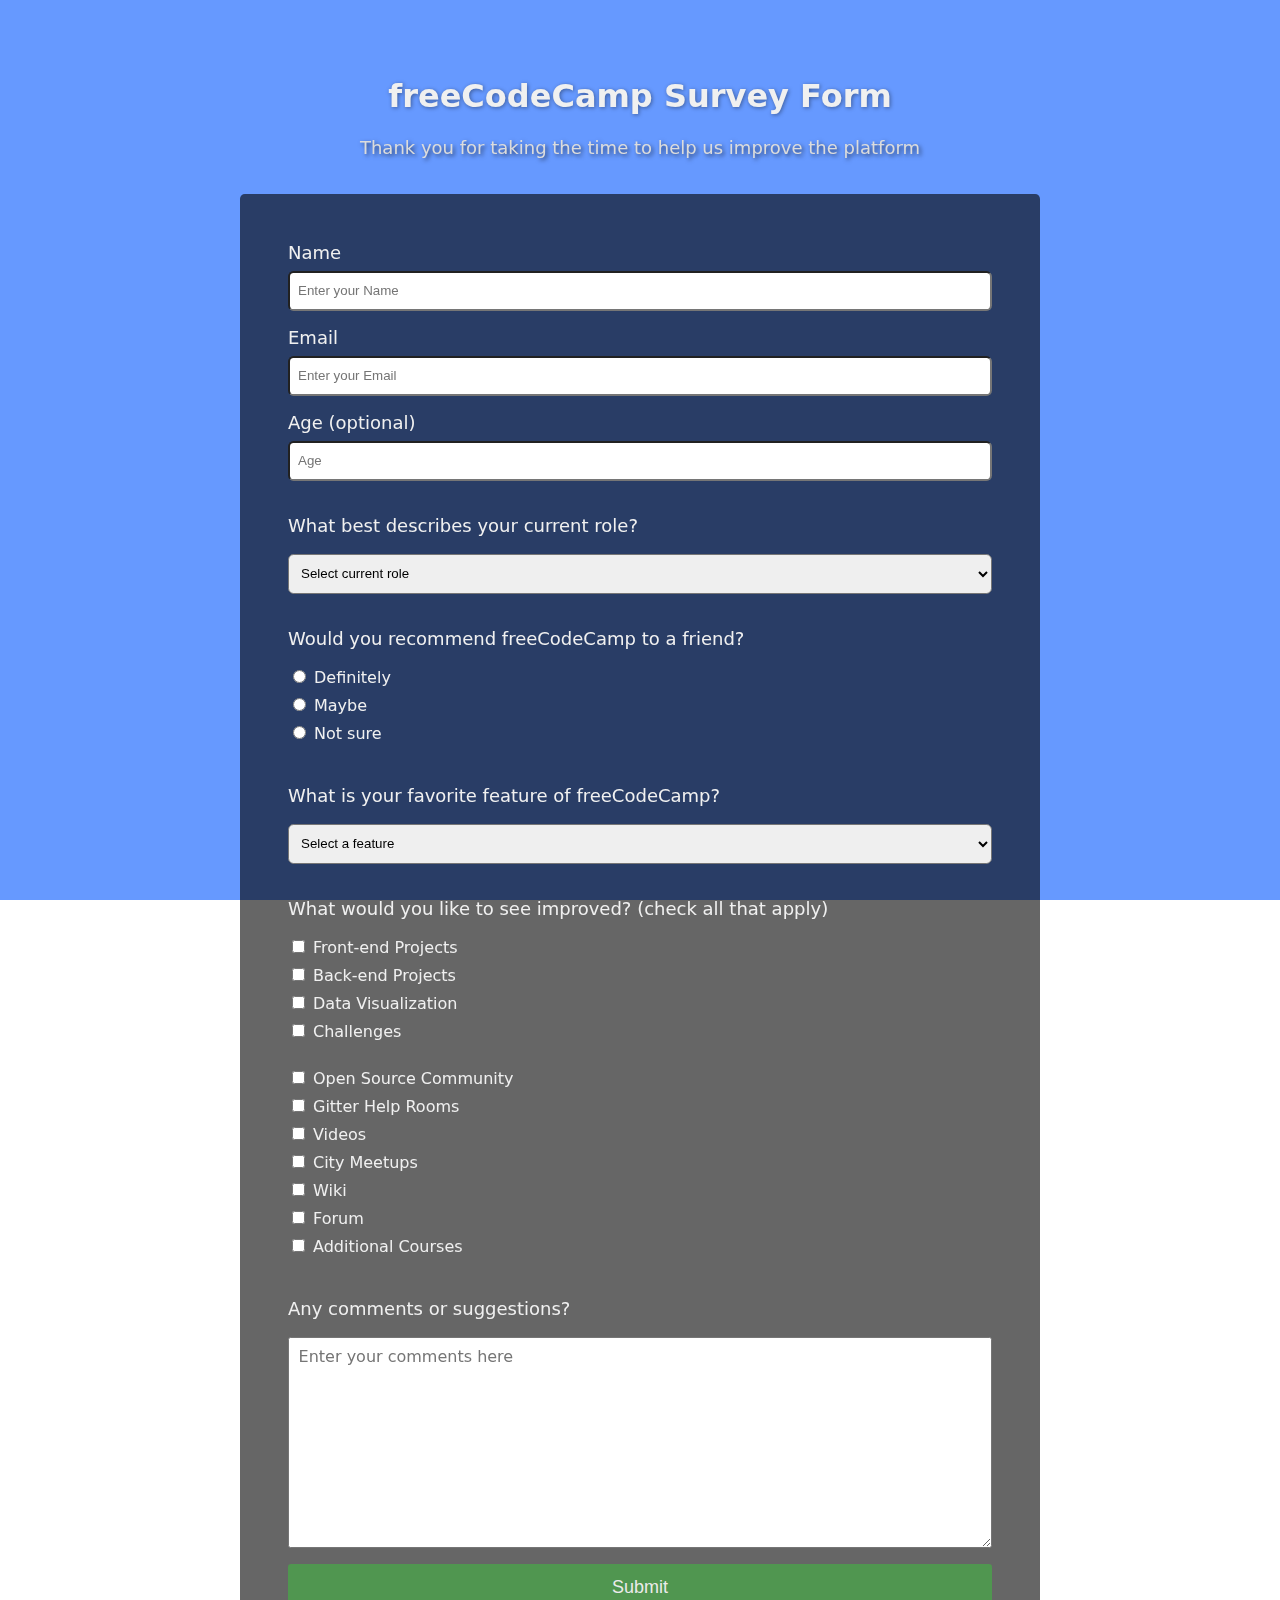
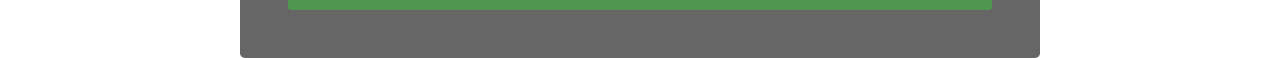
<file: SurveyForm/index.html>
<!DOCTYPE html>
<html lang="en">
<head>
  <meta charset="UTF-8" />
  <title>Survey Form for freeCodeCamp.org</title>
  <link rel="stylesheet" type="text/css" href="styles.css" />
  <meta name="viewport" content="device-width, initial-scale=1.0" />
</head>
<body>
  <main id="main">
    <div id="overlay"></div>
    <div id="form-page" class="form-page">
      <h1 id="title">freeCodeCamp Survey Form</h1>
      <p id="description">Thank you for taking the time to help us improve the platform</p>
      <form id="survey-form" class="survey-form" action="#">
        <div class="form-items">
          <label id="name-label" class="label-control" for="name">Name</label>
          <input id="name" class="input-control" name="name" type="text" placeholder="Enter your Name" required="required" />
        </div>
        <div class="form-items">
          <label id="email-label" class="label-control" for="email">Email</label>
          <input id="email" class="input-control" name="email" type="email" placeholder="Enter your Email" required="required" />
        </div>
        <div class="form-items">
          <label id="number-label" class="label-control" for="number">Age (optional)</label>
          <input id="number" class="input-control" name="age" type="number" min="10" max="99" placeholder="Age" />
        </div>
        <div class="form-items">
          <p>What best describes your current role?</p>
          <select id="role" class="input-control" name="role" required="">
            <option value="" disabled="" selected="">Select current role</option>
            <option value="student">Student</option>
            <option value="job">Full Time Job</option>
            <option value="learner">Full Time Learner</option>
            <option value="preferNo">Prefer not to say</option>
            <option value="other">Other</option>
          </select>
        </div>
        <div class="form-items">
          <p>Would you recommend freeCodeCamp to a friend?</p>
          <div class="checkbox-group-control">
            <label for="definitely" class="checkbox-control">
              <input id="definitely" name="recommend?" type="radio" value="definitely" required="required" />Definitely
            </label>
            <label for="maybe" class="checkbox-control">
              <input id="maybe" name="recommend?" type="radio" value="maybe" />Maybe </label>
            <label for="not-sure" class="checkbox-control">
              <input id="not-sure" name="recommend?" type="radio" value="not-sure" />Not sure
            </label>
          </div>
        </div>
        <div class="form-items">
          <p>What is your favorite feature of freeCodeCamp?</p>
          <select id="dropdown" class="input-control" name="dropdown" required="required">
            <option value="" disabled="" selected="">Select a feature</option>
            <option value="challenges">Challenges</option>
            <option value="projects">Projects</option>
            <option value="community">Community</option>
            <option value="open-source">Open Source</option>
          </select>
        </div>
        <div class="form-items">
          <p>What would you like to see improved? (check all that apply)</p>
          <div class="checkbox-group-control">
            <label class="checkbox-control" for="front-end-projects">
              <input id="front-end-projects" name="front-end-projects" value="front-end-project" type="checkbox" />Front-end Projects
            </label>
            <label class="checkbox-control" for="back-end-projects">
              <input id="back-end-projects" name="back-end-projects" value="back-end-projects" type="checkbox" />Back-end Projects
            </label>
            <label class="checkbox-control" for="data-visualization">
              <input id="data-visualization" name="data-visualization" value="data-visualization" type="checkbox" />Data Visualization
            </label>
            <label class="checkbox-control" for="challenges">
              <input id="challenges" name="challenges" value="challenges" type="checkbox" />Challenges
            </label><br />
            <label class="checkbox-control" for="open-source-community">
              <input id="open-source-community" name="open-source-community" value="open-source-community" type="checkbox" />Open Source Community
            </label>
            <label class="checkbox-control" for="gitter-help-rooms">
              <input id="gitter-help-rooms" name="gitter-help-rooms" value="gitter-help-rooms" type="checkbox" />Gitter Help Rooms
            </label>
            <label class="checkbox-control" for="videos">
              <input id="videos" name="videos" value="videos" type="checkbox" />Videos
            </label>
            <label class="checkbox-control" for="city-meetups">
              <input id="city-meetups" name="city-meetups" value="city-meetups" type="checkbox" />City Meetups
            </label>
            <label class="checkbox-control" for="wiki">
              <input id="wiki" name="wiki" value="wiki" type="checkbox" />Wiki
            </label>
            <label class="checkbox-control" for="forum">
              <input id="forum" name="forum" value="forum" type="checkbox" />Forum
            </label>
            <label class="checkbox-control" for="additional-courses">
              <input id="additional-courses" name="additional-courses" value="additional-course" type="checkbox" />Additional Courses
            </label>
          </div>
        </div>
        <div class="form-items">
          <div class="comment-control">
            <p>Any comments or suggestions?</p>
            <textarea id="comment" name="comment" cols="30" rows="10" placeholder="Enter your comments here"></textarea>
          </div>
        </div>
        <button id="submit" class="form-submit" type="button btn-primary" name="submit">Submit</button>
      </form>
      <script type="text/javascript" src="https://cdn.freecodecamp.org/testable-projects-fcc/v1/bundle.js"></script>
    </div>
  </main>
</body>
</html>
</file>
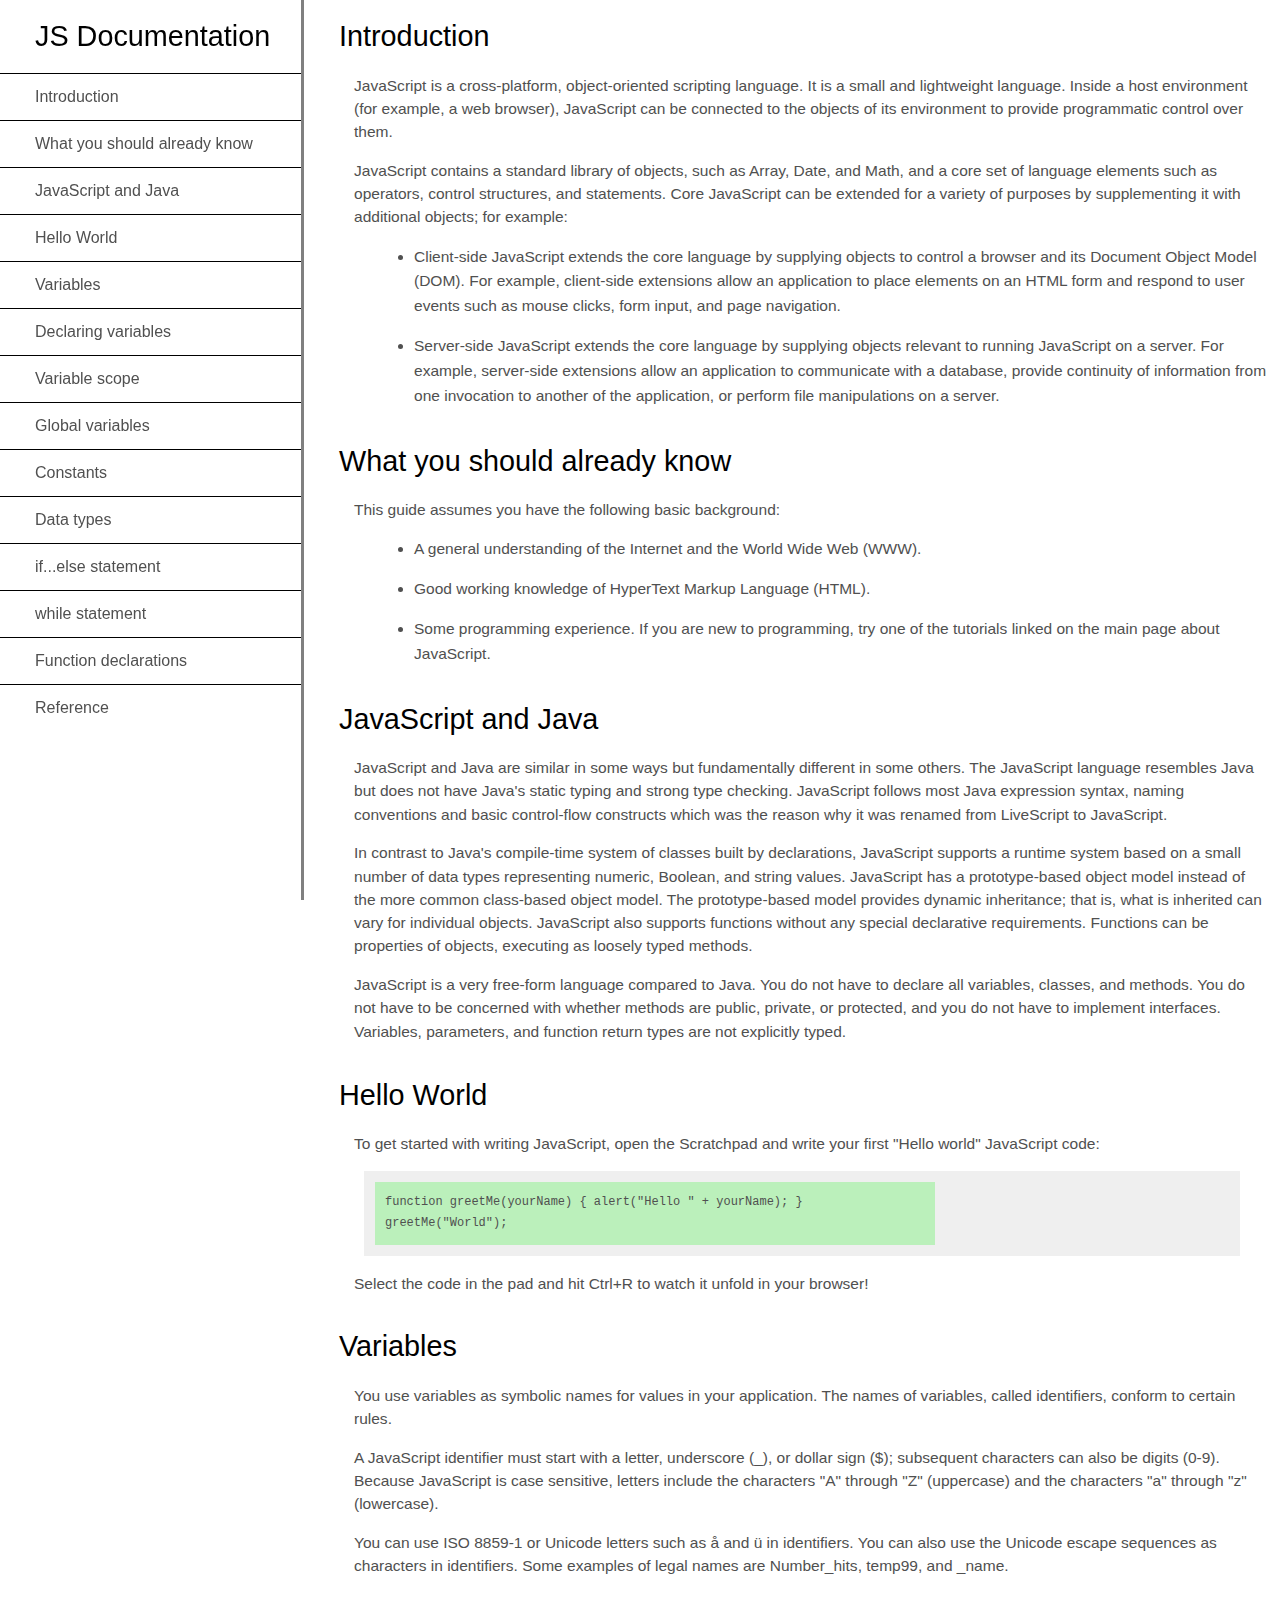
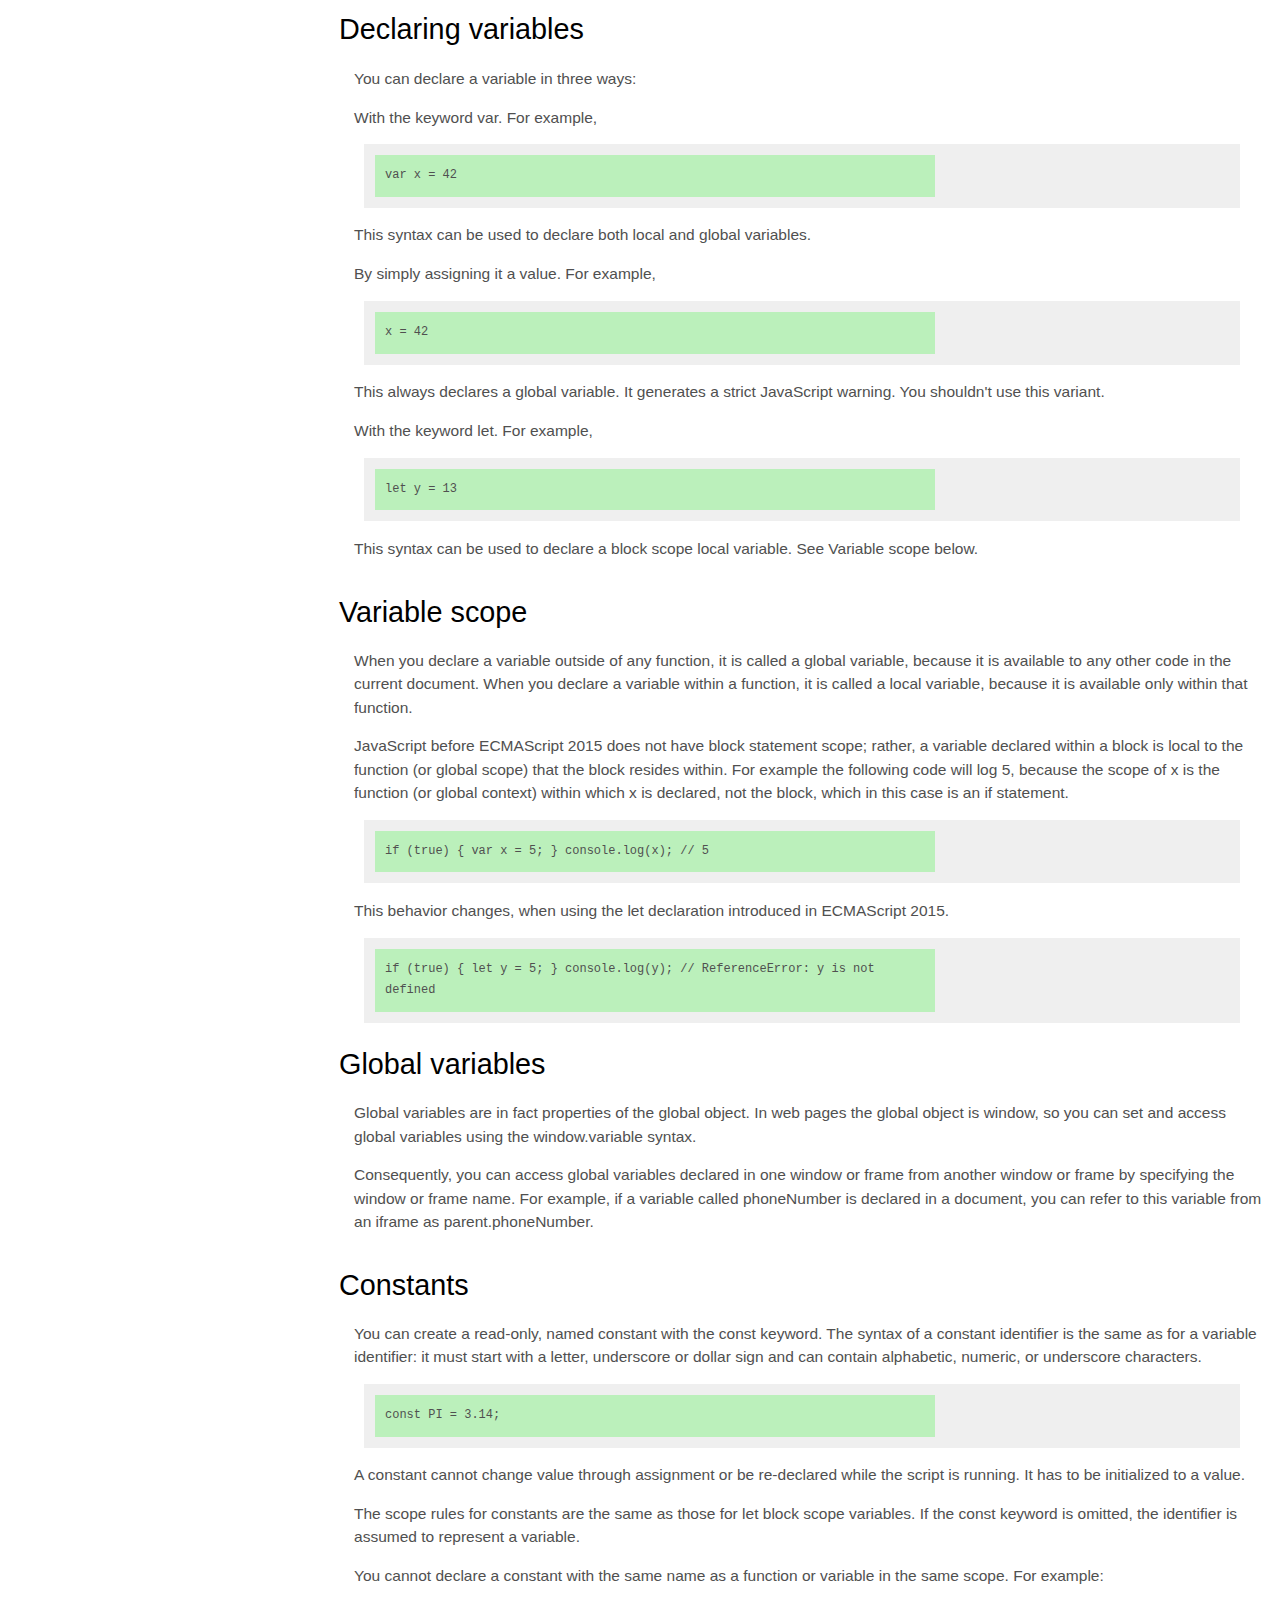
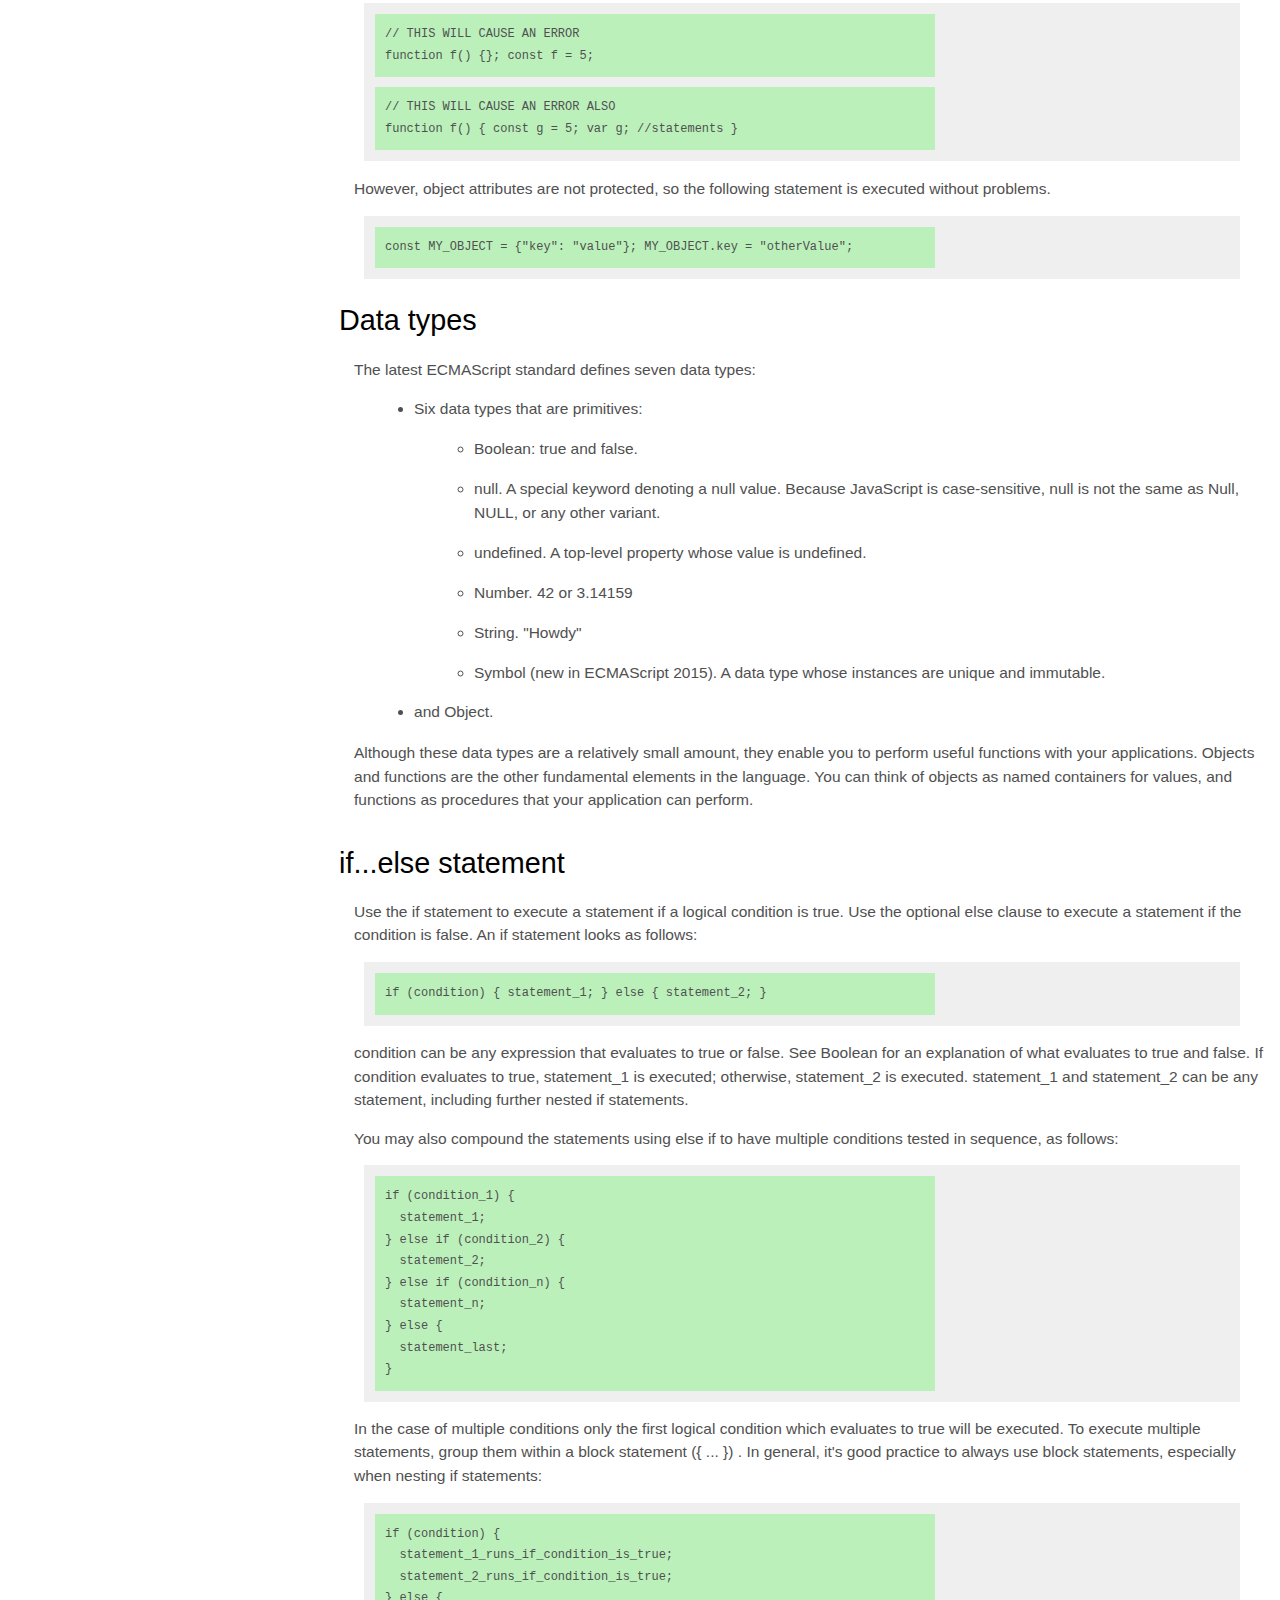
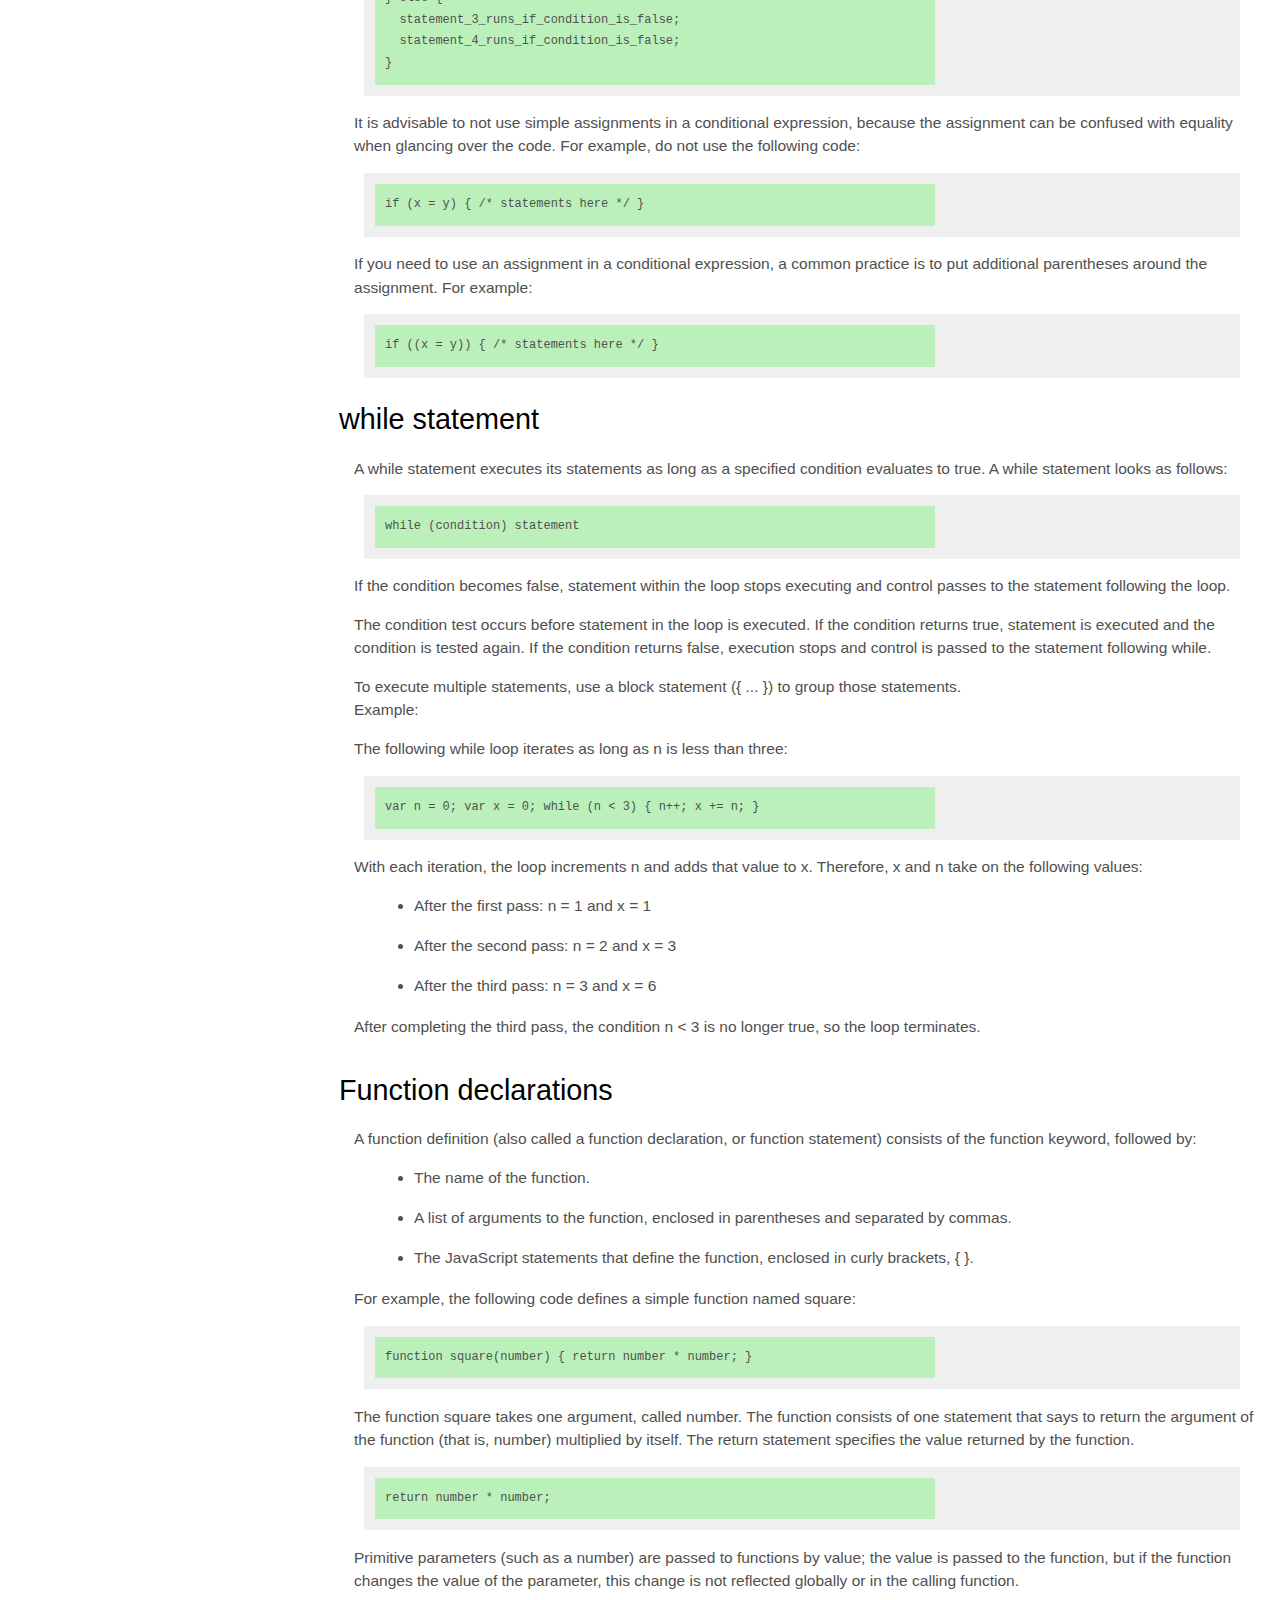
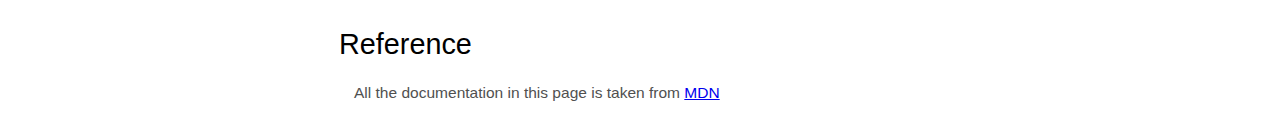
<file: TechnicalDocumentation/index.html>
<!DOCTYPE html>
<html lang="en">
<head>
  <meta charset="UTF-8" />
  <title>Javascript Technical Documenation</title>
  <meta name="viewport" content="width=device-width, initial-scale=1" />
  <link rel="stylesheet" type="text/css" href="./styles.css" />
</head>
<body>
  <nav id="navbar">
    <header>JS Documentation</header>
    <ul>
      <li><a class="nav-link" href="#Introduction">Introduction</a></li>
      <li><a class="nav-link" href="#What_you_should_already_know">What you should already know</a></li>
      <li><a class="nav-link" href="#JavaScript_and_Java">JavaScript and Java</a></li>
      <li><a class="nav-link" href="#Hello_World">Hello World</a></li>
      <li><a class="nav-link" href="#Variables">Variables</a></li>
      <li><a class="nav-link" href="#Declaring_variables">Declaring variables</a></li>
      <li><a class="nav-link" href="#Variable_scope">Variable scope</a></li>
      <li><a class="nav-link" href="#Global_variables">Global variables</a></li>
      <li><a class="nav-link" href="#Constants">Constants</a></li>
      <li><a class="nav-link" href="#Data_types">Data types</a></li>
      <li><a class="nav-link" href="#if...else_statement">if...else statement</a></li>
      <li><a class="nav-link" href="#while_statement">while statement</a></li>
      <li><a class="nav-link" href="#Function_declarations">Function declarations</a></li>
      <li><a class="nav-link" href="#Reference">Reference</a></li>
    </ul>
  </nav>
  <main id="main-doc">
    <section id="Introduction" class="main-section">
      <header>Introduction</header>
      <p>JavaScript is a cross-platform, object-oriented scripting language. It is a small and lightweight language. Inside a host environment (for example, a web browser), JavaScript can be connected to the objects of its environment to provide programmatic control over them.</p>
      <p>JavaScript contains a standard library of objects, such as Array, Date, and Math, and a core set of language elements such as operators, control structures, and statements. Core JavaScript can be extended for a variety of purposes by supplementing it with additional objects; for example: </p>
      <ul>
        <li>Client-side JavaScript extends the core language by supplying objects to control a browser and its Document Object Model (DOM). For example, client-side extensions allow an application to place elements on an HTML form and respond to user events such as mouse clicks, form input, and page navigation.</li>
        <li> Server-side JavaScript extends the core language by supplying objects relevant to running JavaScript on a server. For example, server-side extensions allow an application to communicate with a database, provide continuity of information from one invocation to another of the application, or perform file manipulations on a server. </li>
      </ul>
    </section>
    <section id="What_you_should_already_know" class="main-section">
      <header>What you should already know</header>
      <p>This guide assumes you have the following basic background:</p>
      <ul>
        <li>A general understanding of the Internet and the World Wide Web (WWW).</li>
        <li>Good working knowledge of HyperText Markup Language (HTML).</li>
        <li>Some programming experience. If you are new to programming, try one of the tutorials linked on the main page about JavaScript.</li>
      </ul>
    </section>
    <section id="JavaScript_and_Java" class="main-section">
      <header>JavaScript and Java</header>
      <p>JavaScript and Java are similar in some ways but fundamentally different in some others. The JavaScript language resembles Java but does not have Java's static typing and strong type checking. JavaScript follows most Java expression syntax, naming conventions and basic control-flow constructs which was the reason why it was renamed from LiveScript to JavaScript.</p>
      <p>In contrast to Java's compile-time system of classes built by declarations, JavaScript supports a runtime system based on a small number of data types representing numeric, Boolean, and string values. JavaScript has a prototype-based object model instead of the more common class-based object model. The prototype-based model provides dynamic inheritance; that is, what is inherited can vary for individual objects. JavaScript also supports functions without any special declarative requirements. Functions can be properties of objects, executing as loosely typed methods.</p>
      <p>JavaScript is a very free-form language compared to Java. You do not have to declare all variables, classes, and methods. You do not have to be concerned with whether methods are public, private, or protected, and you do not have to implement interfaces. Variables, parameters, and function return types are not explicitly typed.</p>
    </section>
    <section id="Hello_World" class="main-section">
      <header>Hello World</header>
      <p>To get started with writing JavaScript, open the Scratchpad and write your first "Hello world" JavaScript code:</p>
      <div class="code-container">
        <code>
          <p>function greetMe(yourName) { alert("Hello " + yourName); }<br />greetMe("World");</p>
        </code>
      </div>
      <p>Select the code in the pad and hit Ctrl+R to watch it unfold in your browser!</p>
    </section>
    <section id="Variables" class="main-section">
      <header>Variables</header>
      <p> You use variables as symbolic names for values in your application. The names of variables, called identifiers, conform to certain rules.</p>
      <p>A JavaScript identifier must start with a letter, underscore (_), or dollar sign ($); subsequent characters can also be digits (0-9). Because JavaScript is case sensitive, letters include the characters "A" through "Z" (uppercase) and the characters "a" through "z" (lowercase).</p>
      <p>You can use ISO 8859-1 or Unicode letters such as å and ü in identifiers. You can also use the Unicode escape sequences as characters in identifiers. Some examples of legal names are Number_hits, temp99, and _name.</p>
    </section>
    <section id="Declaring_variables" class="main-section">
      <header>Declaring variables</header>
      <p>You can declare a variable in three ways:</p>
      <p>With the keyword var. For example,</p>
      <div class="code-container">
        <code>
          <p>var x = 42</p>
        </code>
      </div>
      <p>This syntax can be used to declare both local and global variables.</p>
      <p>By simply assigning it a value. For example,</p>
      <div class="code-container">
        <code>
          <p>x = 42</p>
        </code>
      </div>
      <p>This always declares a global variable. It generates a strict JavaScript warning. You shouldn't use this variant.</p>
      <p>With the keyword let. For example,</p>
      <div class="code-container">
        <code>
          <p>let y = 13</p>
        </code>
      </div>
      <p>This syntax can be used to declare a block scope local variable. See Variable scope below.</p>
    </section>
    <section id="Variable_scope" class="main-section">
      <header>Variable scope</header>
      <p>When you declare a variable outside of any function, it is called a global variable, because it is available to any other code in the current document. When you declare a variable within a function, it is called a local variable, because it is available only within that function.</p>
      <p>JavaScript before ECMAScript 2015 does not have block statement scope; rather, a variable declared within a block is local to the function (or global scope) that the block resides within. For example the following code will log 5, because the scope of x is the function (or global context) within which x is declared, not the block, which in this case is an if statement.</p>
      <div class="code-container">
      <code>
        <p>if (true) { var x = 5; } console.log(x); // 5</p>
      </code>
      </div>
      <p>This behavior changes, when using the let declaration introduced in ECMAScript 2015.</p>
      <div class="code-container">
        <code>
          <p>if (true) { let y = 5; } console.log(y); // ReferenceError: y is not defined</p>
        </code>
      </div>
    </section>
    <section id="Global_variables" class="main-section">
      <header>Global variables</header>
      <p>Global variables are in fact properties of the global object. In web pages the global object is window, so you can set and access global variables using the window.variable syntax.</p>
      <p>Consequently, you can access global variables declared in one window or frame from another window or frame by specifying the window or frame name. For example, if a variable called phoneNumber is declared in a document, you can refer to this variable from an iframe as parent.phoneNumber.</p>
    </section>
    <section id="Constants" class="main-section">
      <header>Constants</header>
      <p>You can create a read-only, named constant with the const keyword. The syntax of a constant identifier is the same as for a variable identifier: it must start with a letter, underscore or dollar sign and can contain alphabetic, numeric, or underscore characters.</p>
      <div class="code-container">
        <code>
          <p>const PI = 3.14;</p>
        </code>
      </div>
      <p>A constant cannot change value through assignment or be re-declared while the script is running. It has to be initialized to a value.</p>
      <p>The scope rules for constants are the same as those for let block scope variables. If the const keyword is omitted, the identifier is assumed to represent a variable.</p>
      <p>You cannot declare a constant with the same name as a function or variable in the same scope. For example:</p>
      <div class="code-container">
        <code>
          <p>// THIS WILL CAUSE AN ERROR<br />function f() {}; const f = 5;</p><p>// THIS WILL
        CAUSE AN ERROR ALSO<br />function f() { const g = 5; var g; //statements
        }</p>
        </code>
      </div>
      <p>However, object attributes are not protected, so the following statement is executed without problems.</p>
      <div class="code-container">
        <code>
          <p>const MY_OBJECT = {"key": "value"}; MY_OBJECT.key = "otherValue";</p>
        </code>
      </div>
    </section>
    <section id="Data_types" class="main-section">
      <header>Data types</header>
      <p>The latest ECMAScript standard defines seven data types:</p>
      <ul>
        <li>Six data types that are primitives:<ul>
          <li>Boolean: true and false.</li>
          <li>null. A special keyword denoting a null value. Because JavaScript is case-sensitive, null is not the same as Null, NULL, or any other variant.</li>
          <li>undefined. A top-level property whose value is undefined.</li>
          <li>Number. 42 or 3.14159</li>
          <li>String. "Howdy"</li>
          <li>Symbol (new in ECMAScript 2015). A data type whose instances are unique and immutable.</li>
        </ul></li>
        <li>and Object.</li>
      </ul>
      <p>Although these data types are a relatively small amount, they enable you to perform useful functions with your applications. Objects and functions are the other fundamental elements in the language. You can think of objects as named containers for values, and functions as procedures that your application can perform.</p>
    </section>
    <section id="if...else_statement" class="main-section">
      <header>if...else statement</header>
      <p>Use the if statement to execute a statement if a logical condition is true. Use the optional else clause to execute a statement if the condition is false. An if statement looks as follows:</p>
      <div class="code-container">
        <code>
          <p>if (condition) { statement_1; } else { statement_2; }</p>
        </code>
      </div>
      <p>condition can be any expression that evaluates to true or false. See Boolean for an explanation of what evaluates to true and false. If condition evaluates to true, statement_1 is executed; otherwise, statement_2 is executed. statement_1 and statement_2 can be any statement, including further nested if statements.</p>
      <p>You may also compound the statements using else if to have multiple conditions tested in sequence, as follows:</p>
      <div class="code-container">
        <code>
          <p>if (condition_1) {<br />
            &nbsp;&nbsp;statement_1;<br />
            } else if (condition_2) {<br />
            &nbsp;&nbsp;statement_2;<br />
            } else if (condition_n) {<br />
            &nbsp;&nbsp;statement_n;<br />
            } else {<br />
            &nbsp;&nbsp;statement_last;<br />
            }</p>
        </code>
      </div>
      <p>In the case of multiple conditions only the first logical condition which evaluates to true will be executed. To execute multiple statements, group them within a block statement ({ ... }) . In general, it's good practice to always use block statements, especially when nesting if statements:</p>
      <div class="code-container">
        <code>
          <p>if (condition) {<br />
            &nbsp;&nbsp;statement_1_runs_if_condition_is_true;<br />
        &nbsp;&nbsp;statement_2_runs_if_condition_is_true;<br />
            } else {<br />
            &nbsp;&nbsp;statement_3_runs_if_condition_is_false;<br />
            &nbsp;&nbsp;statement_4_runs_if_condition_is_false;<br />}</p>
        </code>
      </div>
      <p>It is advisable to not use simple assignments in a conditional expression, because the assignment can be confused with equality when glancing over the code. For example, do not use the following code:</p>
      <div class="code-container">
        <code>
          <p>if (x = y) { /* statements here */ }</p>
        </code>
      </div>
      <p>If you need to use an assignment in a conditional expression, a common practice is to put additional parentheses around the assignment. For example:</p>
      <div class="code-container">
        <code>
          <p>if ((x = y)) { /* statements here */ }</p>
        </code>
      </div>
    </section>
    <section id="while_statement" class="main-section">
      <header>while statement</header>
      <p> A while statement executes its statements as long as a specified condition evaluates to true. A while statement looks as follows:</p>
      <div class="code-container">
        <code>
          <p>while (condition) statement</p>
        </code>
      </div>
      <p>If the condition becomes false, statement within the loop stops executing and control passes to the statement following the loop.</p>
      <p>The condition test occurs before statement in the loop is executed. If the condition returns true, statement is executed and the condition is tested again. If the condition returns false, execution stops and control is passed to the statement following while.</p>
      <p>To execute multiple statements, use a block statement ({ ... }) to group those statements.<br />Example:</p>
      <p>The following while loop iterates as long as n is less than three:</p>
      <div class="code-container">
        <code>
          <p>var n = 0; var x = 0; while (n &lt; 3) { n++; x += n; }</p>
        </code>
      </div>
      <p>With each iteration, the loop increments n and adds that value to x. Therefore, x and n take on the following values:</p>
      <ul>
        <li>After the first pass: n = 1 and x = 1</li>
        <li>After the second pass: n = 2 and x = 3</li>
        <li>After the third pass: n = 3 and x = 6</li>
      </ul>
      <p>After completing the third pass, the condition n &lt; 3 is no longer true, so the loop terminates.</p>
    </section>
    <section id="Function_declarations" class="main-section">
      <header>Function declarations</header>
      <p>A function definition (also called a function declaration, or function statement) consists of the function keyword, followed by:</p>
      <ul>
        <li>The name of the function.</li>
        <li>A list of arguments to the function, enclosed in parentheses and separated by commas.</li>
        <li>The JavaScript statements that define the function, enclosed in curly brackets, { }.</li>
      </ul>
      <p>For example, the following code defines a simple function named square:</p>
      <div class="code-container">
        <code>
          <p>function square(number) { return number * number; }</p>
        </code>
      </div>
      <p>The function square takes one argument, called number. The function consists of one statement that says to return the argument of the function (that is, number) multiplied by itself. The return statement specifies the value returned by the function.</p>
      <div class="code-container">
        <code>
          <p>return number * number;</p>
        </code>
      </div>
      <p>Primitive parameters (such as a number) are passed to functions by value; the value is passed to the function, but if the function changes the value of the parameter, this change is not reflected globally or in the calling function.</p>
    </section>
    <section id="Reference" class="main-section">
      <header>Reference</header>
      <p>All the documentation in this page is taken from <a href="https://developer.mozilla.org/en-US/docs/Web/JavaScript/Guide">MDN</a></p>
    </section>
  </main>
  <script src="https://cdn.freecodecamp.org/testable-projects-fcc/v1/bundle.js"></script>
</body>
</html>
</file>
<file: SurveyForm/styles.css>
html {
  height: 100%;
}
body {
  position: relative;
  min-height: 100%;
  font-family: "DejaVu Sans", sans-serif;
  background: url("https://get.pxhere.com/photo/desk-computer-screen-spring-office-toy-miniature-monitor-help-figurine-skeleton-pc-addiction-self-help-computer-searches-internet-addiction-selbsthilfegruppe-667847.jpg") 80% 20%/cover no-repeat fixed;
  z-index: -2;
}
form {
  display: flex;
  flex-direction: column;
  padding: 3rem 3rem;
  margin-top: 2.25rem;
  background-color: rgba(0, 0, 0, 0.6);
  border-radius: 0.3rem;
}
p, .label-control, .form-submit {
  font-size: 1.125rem;
}
textarea {
  font-family: "DejaVu Sans", sans-serif;
  font-size: 1rem;
  padding: 0.6em 0.6rem 0.6rem 0.6rem;
  border-radius: 0.15rem;
}
[type="checkbox"], [type="radio"] {
  margin-right: 0.5rem;
}
#overlay {
  position: fixed;
  top: 0px;
  left: 0px;
  width: 100%;
  height: 100%;
  background-color: hsla(220, 100%, 50%, 0.6);
  z-index: -1;
}
#title {
  text-align: center;
  color: rgb(240, 240, 240);
  font-size: 2rem;
  text-shadow: 1px 1px 4px rgba(0, 0, 0, 0.4);
}
#description {
  text-align: center;
  color: rgb(220, 220, 220);
  text-shadow: 2px 2px 4px rgba(0, 0, 0, 0.6);
}
.form-page {
  color: rgb(240, 240, 240);
  min-width: 25rem;
  max-width: 50rem;
  margin: auto auto 50px auto;
  padding-top: 3rem;
}
.form-items {
  display: block;
  padding-bottom: 1rem;
}
.checkbox-group-control {
  display: flex;
  flex-direction: column;
}
.checkbox-control {
  margin-bottom: 0.5rem;
}
.input-control {
  display: block;
  margin-top: 0.5rem;
  padding: 0.2em 0.5rem 0.2rem 0.5rem;
  box-sizing: border-box;
  height: 2.5rem;
  width: 100%;
  border-radius: 0.35rem;
}
.comment-control {
  display: flex;
  flex-direction: column;
}
.form-submit {
  background-color: rgb(80, 150, 80);
  color: rgb(235, 235, 235);
  height: 2.9rem;
  border-width: 0rem;
  border-radius: 0.2rem;
  width: 100%;
}
</file>
<file: TechnicalDocumentation/styles.css>
* {
  box-sizing: border-box;
}

html, body {
  height, width: 100%;
}

body {
  font-family: "Liberation Sans", sans-serif;
}

#navbar {
  position: relative;
  display: flex;
  flex-direction: column;
  top: 0;
  left: 0;
  height: 100%;
  width: 19em;
  position: fixed;
  border-right: 3px solid grey;
}

#main-doc {
  position: absolute;
  top: 0;
  left: 19em;
}

header {
  font-size: 1.8rem;
  padding: 20px 10px 20px 35px;
}

#navbar > ul {
  display: flex;
  flex-direction: column;
  list-style-type: none;
  padding: 0;
  margin: 0;
  overflow-y: auto;
}

#navbar > ul > li {
  padding: 14px 14px 14px 35px;
  border-top: 1px solid black;
}

.nav-link {
  text-decoration: none;
  color: #505050;
}

p {
  color: #505050;
  font-size: 0.97rem;
  line-height: 1.5;
  padding: 0px 10px 0px 50px;
}

.main-section > header {
  padding-bottom: 5px;
}

.main-section > ul > li {
  color: #505050;
  font-size: 0.97rem;
  line-height: 1.6;
  margin: 15px 0px 15px 70px;
}

.main-section > ul > li > ul > li {
  color: #505050;
  font-size: 0.97rem;
  line-height: 1.6;
  margin: 15px 0px 15px 20px;
}

.code-container {
  background-color: #efefef;
  margin: 5px 40px 5px 60px;
  padding: 1px 1px 1px 1px;
}

code > p {
  background-color: #bbf0bb;
  font-family: "Liberation Mono", monospace;
  font-size: 0.75rem;
  line-height: 1.8;
  max-width: 35rem;
  padding: 10px;
  margin: 10px 10px 10px 10px;
}

@media all and (max-width: 830px) {
  #navbar {
    position: relative;
    background-color: white;
    max-height: 18rem;
    width: 100%;
    border-bottom: 3px solid grey;
    z-index: 1;
  }

  #main-doc {
  top: 18rem;
  left: 0;
  }
}
</file>
